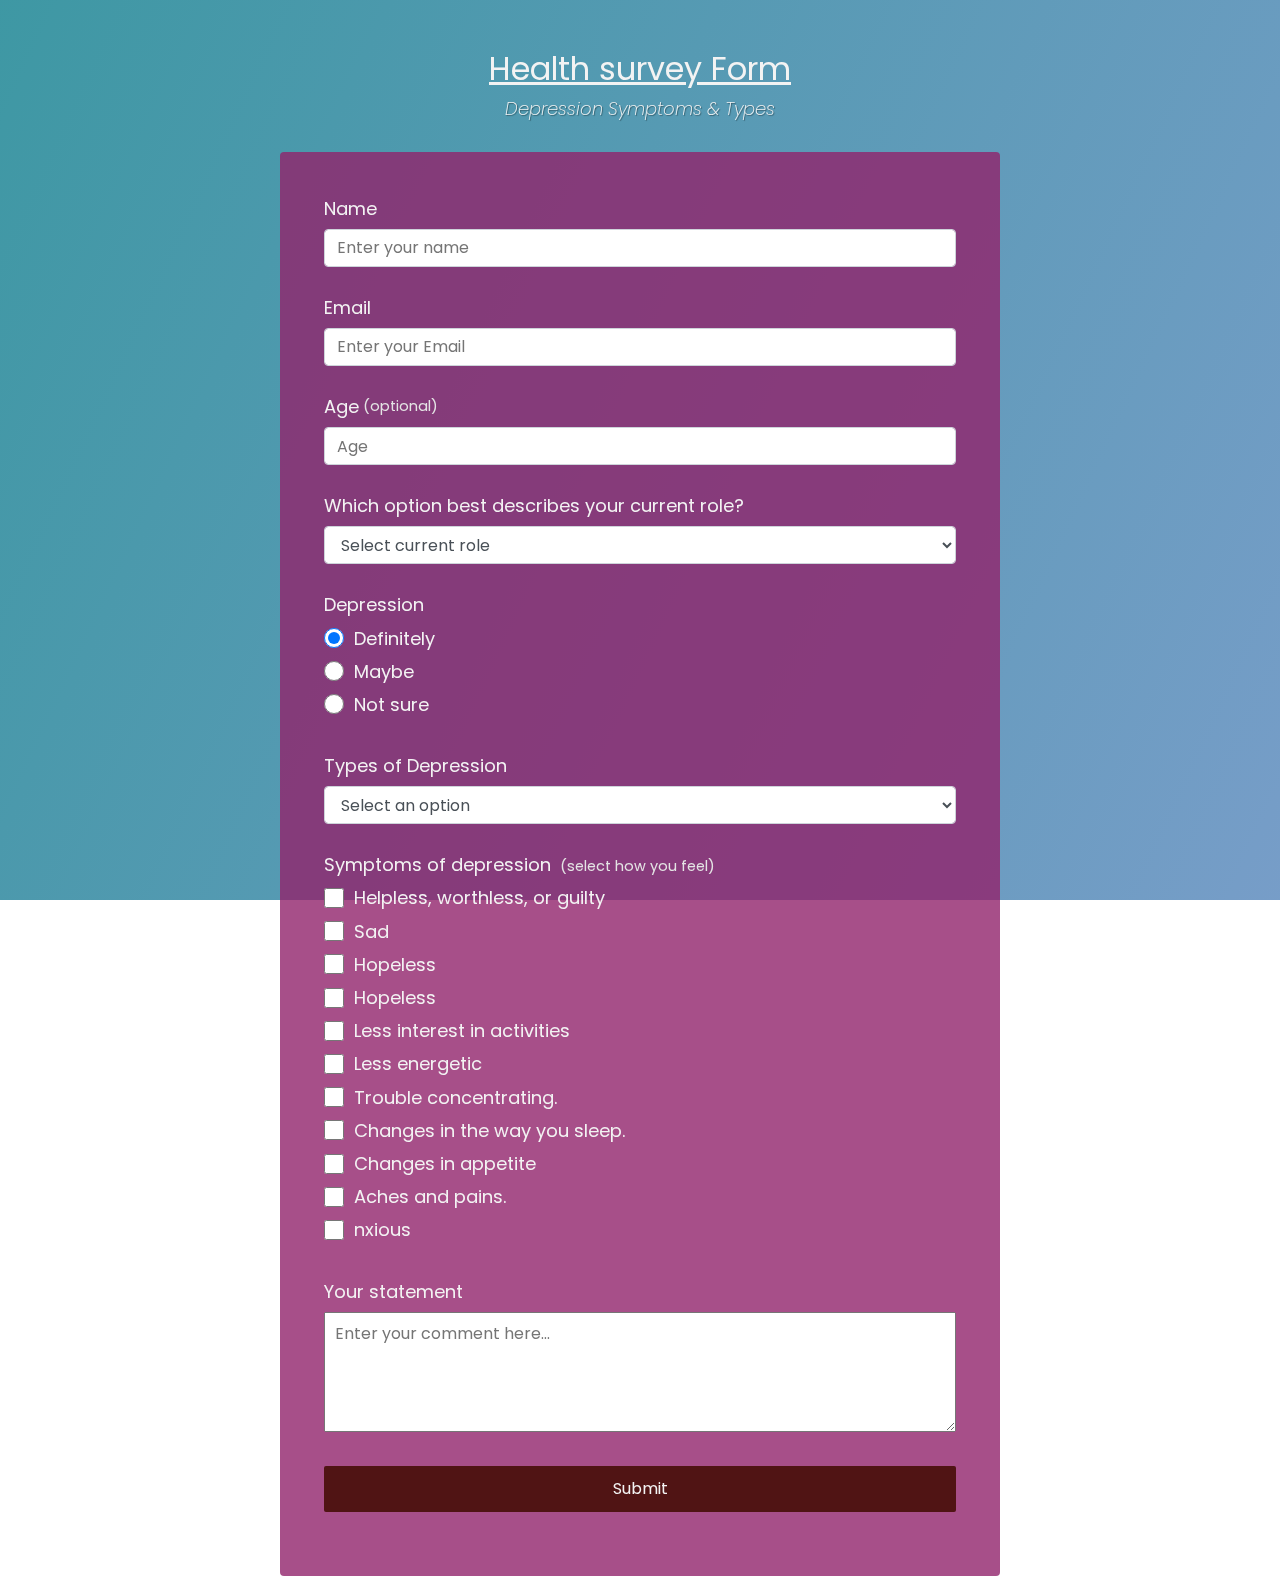
<file: index.html>
<!DOCTYPE html>
<html lang="en">
<head>
    <meta charset="UTF-8">
    <meta http-equiv="X-UA-Compatible" content="IE=edge">
    <meta name="viewport" content="width=device-width, initial-scale=1.0">
    <link rel="stylesheet" href="form.css">

    <title>surveyfrom</title>
</head>
<body>
    

<div class="container">
    <header class="header">
      <h1 id="title" class="text-center">
          <u> Health survey Form</u></h1>
      <p id="description" class="description text-center">
        Depression Symptoms & Types
      </p>
    </header>
    <form id="survey-form">
      <div class="form-group">
        <label id="name-label" for="name">Name</label>
        <input
          type="text"
          name="name"
          id="name"
          class="form-control"
          placeholder="Enter your name"
          required
        />
      </div>
      <div class="form-group">
        <label id="email-label" for="email">Email</label>
        <input
          type="email"
          name="email"
          id="email"
          class="form-control"
          placeholder="Enter your Email"
          required
        />
      </div>
      <div class="form-group">
        <label id="number-label" for="number"
          >Age<span class="clue">(optional)</span></label
        >
        <input
          type="number"
          name="age"
          id="number"
          min="10"
          max="99"
          class="form-control"
          placeholder="Age"
        />
      </div>
      <div class="form-group">
        <p>Which option best describes your current role?</p>
        <select id="dropdown" name="role" class="form-control" required>
          <option disabled selected value>Select current role</option>
          <option value="student">A new job</option>
          <option value="job">Loss of employment or income</option>
          <option value="learner">Divorce</option>
          <option value="preferNo">Retirement</option>
          <option value="other">love failuer</option>
        </select>
      </div>
  
      <div class="form-group">
        <p> Depression</p>
        <label>
          <input
            name="user-recommend"
            value="definitely"
            type="radio"
            class="input-radio"
            checked
          />Definitely</label
        >
        <label>
          <input
            name="user-recommend"
            value="maybe"
            type="radio"
            class="input-radio"
          />Maybe</label
        >
  
        <label
          ><input
            name="user-recommend"
            value="not-sure"
            type="radio"
            class="input-radio"
          />Not sure</label
        >
      </div>
  
      <div class="form-group">
        <p>
          Types of Depression
        </p>
        <select id="most-like" name="mostLike" class="form-control" required>
          <option disabled selected value>Select an option</option>
          <option value="challenges">major depression</option>
          <option value="projects">chronic drpression</option>
          <option value="community">Atypical depression</option>
          <option value="openSource">seasonal depression</option>
        </select>
      </div>
  
      <div class="form-group">
        <p>
            Symptoms of depression
          <span class="clue">(select how you feel)</span>
        </p>
  
        <label
          ><input
            name="prefer"
            value="front-end-projects"
            type="checkbox"
            class="input-checkbox"
          />Helpless, worthless, or guilty</label
        >
        <label>
          <input
            name="prefer"
            value="back-end-projects"
            type="checkbox"
            class="input-checkbox"
          />Sad</label
        >
        <label
          ><input
            name="prefer"
            value="data-visualization"
            type="checkbox"
            class="input-checkbox"
          />Hopeless</label
        >
        <label
          ><input
            name="prefer"
            value="challenges"
            type="checkbox"
            class="input-checkbox"
          />Hopeless</label
        >
        <label
          ><input
            name="prefer"
            value="open-source-community"
            type="checkbox"
            class="input-checkbox"
          />Less interest in activities</label
        >
        <label
          ><input
            name="prefer"
            value="gitter-help-rooms"
            type="checkbox"
            class="input-checkbox"
          />Less energetic</label
        >
        <label
          ><input
            name="prefer"
            value="videos"
            type="checkbox"
            class="input-checkbox"
          />Trouble concentrating.</label
        >
        <label
          ><input
            name="prefer"
            value="city-meetups"
            type="checkbox"
            class="input-checkbox"
          />Changes in the way you sleep.</label
        >
        <label
          ><input
            name="prefer"
            value="wiki"
            type="checkbox"
            class="input-checkbox"
          />Changes in appetite</label
        >
        <label
          ><input
            name="prefer"
            value="forum"
            type="checkbox"
            class="input-checkbox"
          />Aches and pains.</label
        >
        <label
          ><input
            name="prefer"
            value="additional-courses"
            type="checkbox"
            class="input-checkbox"
          />nxious</label
        >
      </div>
  
      <div class="form-group">
        <p>Your statement</p>
        <textarea
          id="comments"
          class="input-textarea"
          name="comment"
          placeholder="Enter your comment here..."
        ></textarea>
      </div>
  
      <div class="form-group">
        <button type="submit" id="submit" class="submit-button">
          Submit
        </button>
      </div>
    </form>
  </div>
</body>
</html>
</file>
<file: form.css>
@import url('https://fonts.googleapis.com/css?family=Poppins:200i,400&display=swap');

:root {
  --color-white: #f3f3f3;
  --color-darkblue: #4ecfba;
  --color-darkblue-alpha: rgba(145, 35, 108, 0.8);
  --color-green: #501414;
}

*,
*::before,
*::after {
  box-sizing: border-box;
}

body {
  font-family: 'Poppins', sans-serif;
  font-size: 1rem;
  font-weight: 400;
  line-height: 1.4;
  color: var(--color-white);
  margin: 0;
}

/* mobile friendly alternative to using background-attachment: fixed */
body::before {
  content: '';
  position: fixed;
  top: 0;
  left: 0;
  height: 100%;
  width: 100%;
  z-index: -1;
  background: var(--color-darkblue);
  background-image: linear-gradient(
      115deg,
      rgba(58, 138, 158, 0.8),
      rgba(136, 136, 206, 0.7)
    ),
    url("https://media.istockphoto.com/photos/healthy-eating-exercising-weight-and-blood-pressure-control-picture-id1280587810?k=20&m=1280587810&s=612x612&w=0&h=HbmfdgfBL6s0dayZF8oiweVqC_5qvgVpcGWZtH8_DDY=");
  background-size: cover;
  background-repeat: no-repeat;
  background-position: center;
}

h1 {
  font-weight: 400;
  line-height: 1.2;
}

p {
  font-size: 1.125rem;
}

h1,
p {
  margin-top: 0;
  margin-bottom: 0.5rem;
}

label {
  display: flex;
  align-items: center;
  font-size: 1.125rem;
  margin-bottom: 0.5rem;
}

input,
button,
select,
textarea {
  margin: 0;
  font-family: inherit;
  font-size: inherit;
  line-height: inherit;
}

button {
  border: none;
}

.container {
  width: 100%;
  margin: 3.125rem auto 0 auto;
}

@media (min-width: 576px) {
  .container {
    max-width: 540px;
  }
}

@media (min-width: 768px) {
  .container {
    max-width: 720px;
  }
}

.header {
  padding: 0 0.625rem;
  margin-bottom: 1.875rem;
}

.description {
  font-style: italic;
  font-weight: 200;
  text-shadow: 1px 1px 1px rgba(0, 0, 0, 0.4);
}

.clue {
  margin-left: 0.25rem;
  font-size: 0.9rem;
  color: #e4e4e4;
}

.text-center {
  text-align: center;
}

/* form */

form {
  background: var(--color-darkblue-alpha);
  padding: 2.5rem 0.625rem;
  border-radius: 0.25rem;
}

@media (min-width: 480px) {
  form {
    padding: 2.5rem;
  }
}

.form-group {
  margin: 0 auto 1.25rem auto;
  padding: 0.25rem;
}

.form-control {
  display: block;
  width: 100%;
  height: 2.375rem;
  padding: 0.375rem 0.75rem;
  color: #495057;
  background-color: #fff;
  background-clip: padding-box;
  border: 1px solid #ced4da;
  border-radius: 0.25rem;
  transition: border-color 0.15s ease-in-out, box-shadow 0.15s ease-in-out;
}

.form-control:focus {
  border-color: #80bdff;
  outline: 0;
  box-shadow: 0 0 0 0.2rem rgba(0, 123, 255, 0.25);
}

.input-radio,
.input-checkbox {
  display: inline-block;
  margin-right: 0.625rem;
  min-height: 1.25rem;
  min-width: 1.25rem;
}

.input-textarea {
  min-height: 120px;
  width: 100%;
  padding: 0.625rem;
  resize: vertical;
}

.submit-button {
  display: block;
  width: 100%;
  padding: 0.75rem;
  background: var(--color-green);
  color: inherit;
  border-radius: 2px;
  cursor: pointer;
}
</file>
